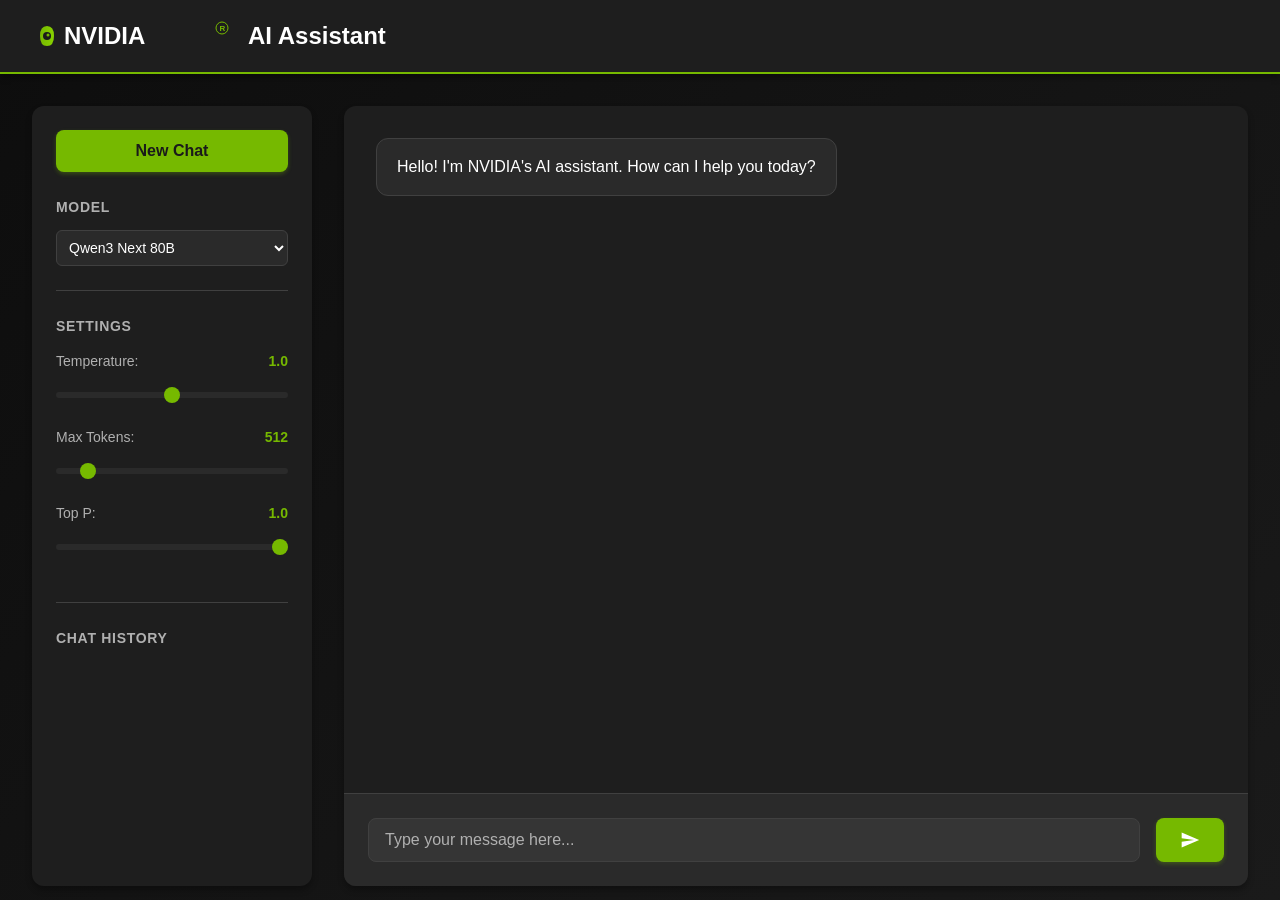
<file: index.html>
<!DOCTYPE html>
<html lang="en">
<head>
    <meta charset="UTF-8">
    <meta name="viewport" content="width=device-width, initial-scale=1.0">
    <title>NVIDIA AI Assistant</title>
    <link rel="stylesheet" href="css/styles.css">
</head>
<body>
    <header>
        <div class="container header-content">
            <div class="logo">
                <img src="assets/nvidia-logo.svg" alt="NVIDIA Logo">
                <h1>AI Assistant</h1>
            </div>
        </div>
    </header>
    
    <div class="container">
        <div class="chat-container">
            <div class="sidebar">
                <button class="new-chat-btn">New Chat</button>
                
                <div class="model-selector">
                    <h3>Model</h3>
                    <select id="model-select">
                        <option value="qwen/qwen3-next-80b-a3b-thinking" selected>Qwen3 Next 80B</option>
                        <option value="meta/llama3-70b-instruct">Llama3 70B Instruct</option>
                        <option value="anthropic/claude-3-opus">Claude 3 Opus</option>
                    </select>
                </div>
                
                <div class="settings">
                    <h3>Settings</h3>
                    
                    <div class="setting-item">
                        <label for="temperature">Temperature: <span class="setting-value">1.0</span></label>
                        <input type="range" id="temperature" min="0" max="2" step="0.1" value="1.0">
                    </div>
                    
                    <div class="setting-item">
                        <label for="max-tokens">Max Tokens: <span class="setting-value">512</span></label>
                        <input type="range" id="max-tokens" min="64" max="4096" step="64" value="512">
                    </div>
                    
                    <div class="setting-item">
                        <label for="top-p">Top P: <span class="setting-value">1.0</span></label>
                        <input type="range" id="top-p" min="0" max="1" step="0.05" value="1.0">
                    </div>
                </div>
                
                <div class="chat-history">
                    <h3>Chat History</h3>
                    <!-- Chat history items will be added dynamically -->
                </div>
            </div>
            
            <div class="main-chat">
                <div class="chat-messages" id="chat-messages">
                    <!-- Messages will be added dynamically -->
                </div>
                
                <div class="chat-input">
                    <input type="text" id="user-input" placeholder="Type your message here...">
                    <button class="send-btn">
                        <svg width="24" height="24" viewBox="0 0 24 24" fill="none" xmlns="http://www.w3.org/2000/svg">
                            <path d="M2.01 21L23 12 2.01 3 2 10l15 2-15 2z" fill="white"/>
                        </svg>
                    </button>
                </div>
            </div>
        </div>
    </div>

    <script type="module" src="js/main.js"></script>
</body>
</html>
</file>
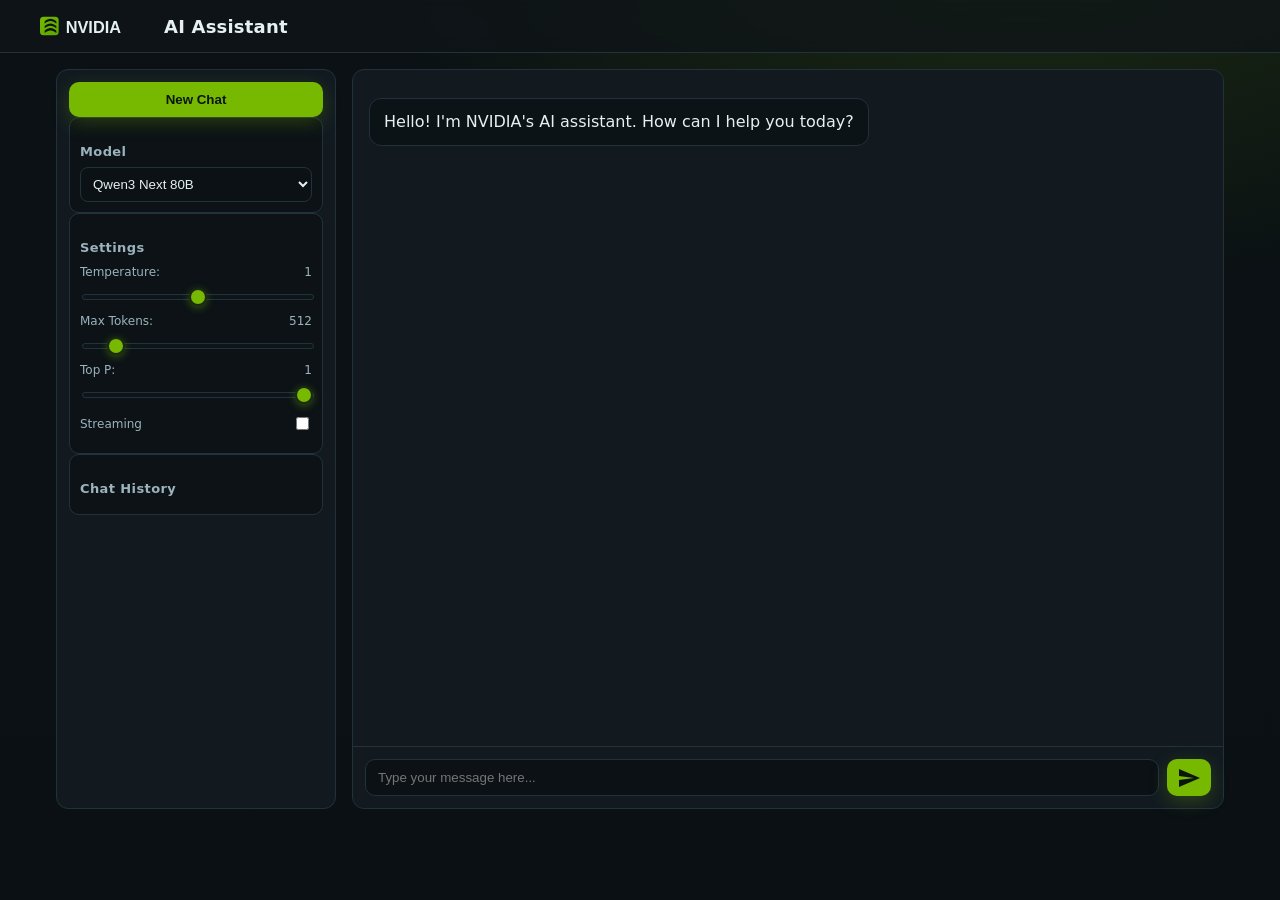
<file: nvidia-ai-chatbot/index.html>
<!DOCTYPE html>
<html lang="en">
<head>
  <meta charset="UTF-8" />
  <meta name="viewport" content="width=device-width, initial-scale=1.0" />
  <title>NVIDIA AI Assistant</title>
  <link rel="stylesheet" href="css/styles.css" />
</head>
<body>
  <header>
    <div class="container header-content">
      <div class="logo">
        <img src="assets/nvidia-logo.svg" alt="NVIDIA Logo" />
        <h1>AI Assistant</h1>
      </div>
    </div>
  </header>

  <div class="container">
    <div class="chat-container">
      <div class="sidebar">
        <button class="new-chat-btn">New Chat</button>

        <div class="model-selector">
          <h3>Model</h3>
          <select id="model-select">
            <option value="qwen/qwen3-next-80b-a3b-thinking" selected>Qwen3 Next 80B</option>
            <option value="meta/llama3-70b-instruct">Llama3 70B Instruct</option>
            <option value="anthropic/claude-3-opus">Claude 3 Opus</option>
          </select>
        </div>

        <div class="settings">
          <h3>Settings</h3>

          <div class="setting-item">
            <label for="temperature">Temperature: <span class="setting-value">1.0</span></label>
            <input type="range" id="temperature" min="0" max="2" step="0.1" value="1.0" />
          </div>

          <div class="setting-item">
            <label for="max-tokens">Max Tokens: <span class="setting-value">512</span></label>
            <input type="range" id="max-tokens" min="64" max="4096" step="64" value="512" />
          </div>

          <div class="setting-item">
            <label for="top-p">Top P: <span class="setting-value">1.0</span></label>
            <input type="range" id="top-p" min="0" max="1" step="0.05" value="1.0" />
          </div>

          <div class="setting-item" style="margin-top:12px; display:flex; align-items:center; justify-content: space-between;">
            <label for="stream-toggle" style="margin:0;">Streaming</label>
            <input type="checkbox" id="stream-toggle" />
          </div>
        </div>

        <div class="chat-history">
          <h3>Chat History</h3>
        </div>
      </div>

      <div class="main-chat">
        <div class="chat-messages" id="chat-messages"></div>

        <div class="chat-input">
          <input type="text" id="user-input" placeholder="Type your message here..." />
          <button class="send-btn" aria-label="Send message">
            <svg width="24" height="24" viewBox="0 0 24 24" fill="none" xmlns="http://www.w3.org/2000/svg">
              <path d="M2.01 21L23 12 2.01 3 2 10l15 2-15 2z" />
            </svg>
          </button>
        </div>
      </div>
    </div>
  </div>

  <script type="module" src="js/main.js"></script>
</body>
</html>
</file>
<file: css/styles.css>
/* Reset and Base Styles */
* {
    margin: 0;
    padding: 0;
    box-sizing: border-box;
}

:root {
    --nvidia-green: #76b900;
    --nvidia-dark: #1a1a1a;
    --nvidia-darker: #0d0d0d;
    --text-primary: #ffffff;
    --text-secondary: #b0b0b0;
    --bg-primary: #1e1e1e;
    --bg-secondary: #2a2a2a;
    --bg-tertiary: #353535;
    --border-color: #404040;
    --shadow: 0 4px 6px rgba(0, 0, 0, 0.3);
    --shadow-lg: 0 10px 25px rgba(0, 0, 0, 0.5);
}

body {
    font-family: -apple-system, BlinkMacSystemFont, 'Segoe UI', Roboto, 'Helvetica Neue', Arial, sans-serif;
    background: linear-gradient(135deg, var(--nvidia-darker) 0%, var(--nvidia-dark) 100%);
    color: var(--text-primary);
    line-height: 1.6;
    min-height: 100vh;
}

/* Header */
header {
    background: var(--bg-primary);
    border-bottom: 2px solid var(--nvidia-green);
    padding: 1rem 0;
    box-shadow: var(--shadow);
    position: sticky;
    top: 0;
    z-index: 100;
}

.header-content {
    display: flex;
    align-items: center;
    justify-content: space-between;
}

.logo {
    display: flex;
    align-items: center;
    gap: 1rem;
}

.logo img {
    height: 40px;
    width: auto;
}

.logo h1 {
    font-size: 1.5rem;
    font-weight: 600;
    color: var(--text-primary);
}

/* Container */
.container {
    max-width: 1400px;
    margin: 0 auto;
    padding: 0 2rem;
}

/* Chat Container */
.chat-container {
    display: grid;
    grid-template-columns: 280px 1fr;
    gap: 2rem;
    margin-top: 2rem;
    margin-bottom: 2rem;
    height: calc(100vh - 120px);
}

/* Sidebar */
.sidebar {
    background: var(--bg-primary);
    border-radius: 12px;
    padding: 1.5rem;
    box-shadow: var(--shadow);
    display: flex;
    flex-direction: column;
    gap: 1.5rem;
    overflow-y: auto;
}

.new-chat-btn {
    background: var(--nvidia-green);
    color: var(--nvidia-dark);
    border: none;
    padding: 0.75rem 1.5rem;
    border-radius: 8px;
    font-size: 1rem;
    font-weight: 600;
    cursor: pointer;
    transition: all 0.3s ease;
    box-shadow: 0 2px 4px rgba(118, 185, 0, 0.3);
}

.new-chat-btn:hover {
    background: #88d100;
    transform: translateY(-2px);
    box-shadow: 0 4px 8px rgba(118, 185, 0, 0.4);
}

.new-chat-btn:active {
    transform: translateY(0);
}

/* Model Selector */
.model-selector h3,
.settings h3,
.chat-history h3 {
    font-size: 0.875rem;
    text-transform: uppercase;
    color: var(--text-secondary);
    margin-bottom: 0.75rem;
    letter-spacing: 0.05em;
}

#model-select {
    width: 100%;
    background: var(--bg-secondary);
    color: var(--text-primary);
    border: 1px solid var(--border-color);
    padding: 0.5rem;
    border-radius: 6px;
    font-size: 0.875rem;
    cursor: pointer;
    transition: all 0.3s ease;
}

#model-select:hover {
    border-color: var(--nvidia-green);
}

#model-select:focus {
    outline: none;
    border-color: var(--nvidia-green);
    box-shadow: 0 0 0 3px rgba(118, 185, 0, 0.1);
}

/* Settings */
.settings {
    border-top: 1px solid var(--border-color);
    padding-top: 1.5rem;
}

.setting-item {
    margin-bottom: 1.25rem;
}

.setting-item label {
    display: flex;
    justify-content: space-between;
    font-size: 0.875rem;
    color: var(--text-secondary);
    margin-bottom: 0.5rem;
}

.setting-value {
    color: var(--nvidia-green);
    font-weight: 600;
}

.setting-item input[type="range"] {
    width: 100%;
    height: 6px;
    background: var(--bg-secondary);
    border-radius: 3px;
    outline: none;
    -webkit-appearance: none;
    appearance: none;
}

.setting-item input[type="range"]::-webkit-slider-thumb {
    -webkit-appearance: none;
    appearance: none;
    width: 16px;
    height: 16px;
    background: var(--nvidia-green);
    cursor: pointer;
    border-radius: 50%;
    transition: all 0.3s ease;
}

.setting-item input[type="range"]::-webkit-slider-thumb:hover {
    background: #88d100;
    transform: scale(1.2);
}

.setting-item input[type="range"]::-moz-range-thumb {
    width: 16px;
    height: 16px;
    background: var(--nvidia-green);
    cursor: pointer;
    border-radius: 50%;
    border: none;
    transition: all 0.3s ease;
}

.setting-item input[type="range"]::-moz-range-thumb:hover {
    background: #88d100;
    transform: scale(1.2);
}

/* Chat History */
.chat-history {
    border-top: 1px solid var(--border-color);
    padding-top: 1.5rem;
    flex-grow: 1;
}

/* Main Chat */
.main-chat {
    background: var(--bg-primary);
    border-radius: 12px;
    box-shadow: var(--shadow);
    display: flex;
    flex-direction: column;
    overflow: hidden;
}

/* Chat Messages */
.chat-messages {
    flex-grow: 1;
    padding: 2rem;
    overflow-y: auto;
    display: flex;
    flex-direction: column;
    gap: 1rem;
}

.chat-messages::-webkit-scrollbar {
    width: 8px;
}

.chat-messages::-webkit-scrollbar-track {
    background: var(--bg-secondary);
}

.chat-messages::-webkit-scrollbar-thumb {
    background: var(--border-color);
    border-radius: 4px;
}

.chat-messages::-webkit-scrollbar-thumb:hover {
    background: var(--nvidia-green);
}

/* Messages */
.message {
    display: flex;
    margin-bottom: 1rem;
    animation: fadeIn 0.3s ease;
}

@keyframes fadeIn {
    from {
        opacity: 0;
        transform: translateY(10px);
    }
    to {
        opacity: 1;
        transform: translateY(0);
    }
}

.message-content {
    max-width: 80%;
    padding: 1rem 1.25rem;
    border-radius: 12px;
    line-height: 1.5;
    word-wrap: break-word;
}

.user-message {
    justify-content: flex-end;
}

.user-message .message-content {
    background: var(--nvidia-green);
    color: var(--nvidia-dark);
    font-weight: 500;
}

.bot-message {
    justify-content: flex-start;
}

.bot-message .message-content {
    background: var(--bg-secondary);
    color: var(--text-primary);
    border: 1px solid var(--border-color);
}

/* Typing Indicator */
.typing-indicator {
    display: flex;
    align-items: center;
    gap: 0.5rem;
    padding: 1rem 1.25rem;
}

.typing-indicator span {
    width: 8px;
    height: 8px;
    background: var(--nvidia-green);
    border-radius: 50%;
    animation: typing 1.4s infinite;
}

.typing-indicator span:nth-child(2) {
    animation-delay: 0.2s;
}

.typing-indicator span:nth-child(3) {
    animation-delay: 0.4s;
}

@keyframes typing {
    0%, 60%, 100% {
        transform: translateY(0);
        opacity: 0.7;
    }
    30% {
        transform: translateY(-10px);
        opacity: 1;
    }
}

/* Chat Input */
.chat-input {
    display: flex;
    gap: 1rem;
    padding: 1.5rem;
    background: var(--bg-secondary);
    border-top: 1px solid var(--border-color);
}

#user-input {
    flex-grow: 1;
    background: var(--bg-tertiary);
    color: var(--text-primary);
    border: 1px solid var(--border-color);
    padding: 0.75rem 1rem;
    border-radius: 8px;
    font-size: 1rem;
    font-family: inherit;
    transition: all 0.3s ease;
}

#user-input:focus {
    outline: none;
    border-color: var(--nvidia-green);
    box-shadow: 0 0 0 3px rgba(118, 185, 0, 0.1);
}

#user-input::placeholder {
    color: var(--text-secondary);
}

.send-btn {
    background: var(--nvidia-green);
    color: var(--text-primary);
    border: none;
    padding: 0.75rem 1.5rem;
    border-radius: 8px;
    cursor: pointer;
    display: flex;
    align-items: center;
    justify-content: center;
    transition: all 0.3s ease;
    box-shadow: 0 2px 4px rgba(118, 185, 0, 0.3);
}

.send-btn:hover {
    background: #88d100;
    transform: translateY(-2px);
    box-shadow: 0 4px 8px rgba(118, 185, 0, 0.4);
}

.send-btn:active {
    transform: translateY(0);
}

.send-btn svg {
    width: 20px;
    height: 20px;
}

/* Responsive Design */
@media (max-width: 968px) {
    .chat-container {
        grid-template-columns: 1fr;
        height: auto;
    }

    .sidebar {
        order: 2;
    }

    .main-chat {
        order: 1;
        height: 60vh;
    }
}

@media (max-width: 640px) {
    .container {
        padding: 0 1rem;
    }

    .logo h1 {
        font-size: 1.25rem;
    }

    .chat-container {
        gap: 1rem;
        margin-top: 1rem;
    }

    .message-content {
        max-width: 90%;
        padding: 0.75rem 1rem;
        font-size: 0.9rem;
    }

    .chat-input {
        padding: 1rem;
        gap: 0.5rem;
    }

    #user-input {
        padding: 0.625rem 0.875rem;
        font-size: 0.9rem;
    }

    .send-btn {
        padding: 0.625rem 1rem;
    }
}
</file>
<file: nvidia-ai-chatbot/css/styles.css>
:root {
  --bg: #0f1519;
  --panel: #121a20;
  --panel-2: #0c1216;
  --text: #e6f0f2;
  --muted: #9bb3bd;
  --accent: #76b900; /* NVIDIA green */
  --accent-2: #4e8a00;
  --border: #22323d;
}

* { box-sizing: border-box; }
html, body { height: 100%; }
body {
  margin: 0;
  font-family: Inter, system-ui, -apple-system, Segoe UI, Roboto, Ubuntu, Cantarell, "Helvetica Neue", Arial, "Apple Color Emoji", "Segoe UI Emoji";
  background: radial-gradient(1200px 800px at 80% -20%, rgba(118,185,0,0.2), transparent 60%),
              linear-gradient(180deg, #0b1114, #0a1013);
  color: var(--text);
}

.container { max-width: 1200px; margin: 0 auto; padding: 0 16px; }

header {
  border-bottom: 1px solid var(--border);
  position: sticky;
  top: 0; background: rgba(15,21,25,0.75); backdrop-filter: blur(8px);
  z-index: 10;
}
.header-content { display: flex; align-items: center; gap: 12px; padding: 12px 0; }
.logo { display: flex; align-items: center; gap: 12px; }
.logo img { height: 28px; }
.logo h1 { font-size: 18px; margin: 0; font-weight: 600; letter-spacing: 0.2px; }

.chat-container { display: grid; grid-template-columns: 280px 1fr; gap: 16px; padding: 16px 0 24px; }

.sidebar { background: var(--panel); border: 1px solid var(--border); border-radius: 12px; padding: 12px; }
.sidebar h3 { margin: 16px 0 8px; font-size: 13px; color: var(--muted); font-weight: 600; letter-spacing: 0.4px; }

.new-chat-btn { width: 100%; background: var(--accent); color: #0b150c; border: none; border-radius: 10px; padding: 10px 12px; font-weight: 700; cursor: pointer; transition: transform 0.05s ease, box-shadow 0.2s ease; box-shadow: 0 6px 18px rgba(118,185,0,0.25); }
.new-chat-btn:hover { transform: translateY(-1px); }
.new-chat-btn:active { transform: translateY(0); }

.model-selector, .settings, .chat-history { background: var(--panel-2); border: 1px solid var(--border); border-radius: 10px; padding: 10px; }

select, input[type="range"], input[type="text"] { width: 100%; }
select { background: #0b1114; color: var(--text); border: 1px solid var(--border); border-radius: 8px; padding: 8px; }

.setting-item { margin: 10px 0; }
.setting-item label { display: flex; justify-content: space-between; font-size: 12px; color: var(--muted); margin-bottom: 6px; }
input[type="range"] { -webkit-appearance: none; height: 6px; background: #0d1519; border: 1px solid var(--border); border-radius: 999px; }
input[type="range"]::-webkit-slider-thumb { -webkit-appearance: none; width: 18px; height: 18px; background: var(--accent); border-radius: 50%; border: 2px solid #1b2a15; box-shadow: 0 2px 8px rgba(118,185,0,0.4); }

.main-chat { background: var(--panel); border: 1px solid var(--border); border-radius: 12px; display: grid; grid-template-rows: 1fr auto; min-height: calc(100vh - 160px); }

.chat-messages { padding: 16px; overflow-y: auto; }
.message { display: flex; margin: 12px 0; }
.message .message-content { max-width: 80%; padding: 12px 14px; border-radius: 12px; line-height: 1.4; white-space: pre-wrap; word-break: break-word; }
.user-message .message-content { background: #0e171c; border: 1px solid #23343f; margin-left: auto; }
.bot-message .message-content { background: #0c1317; border: 1px solid #21303a; }

.chat-input { display: grid; grid-template-columns: 1fr 44px; gap: 8px; padding: 12px; border-top: 1px solid var(--border); background: linear-gradient(180deg, rgba(18,26,32,0.8), rgba(18,26,32,0.6)); border-radius: 0 0 12px 12px; }
.chat-input input { background: #0b1114; color: var(--text); border: 1px solid var(--border); border-radius: 10px; padding: 10px 12px; }
.send-btn { background: var(--accent); border: none; border-radius: 10px; display: grid; place-items: center; cursor: pointer; box-shadow: 0 6px 18px rgba(118,185,0,0.25); }
.send-btn svg path { fill: #0b150c; }

.typing-indicator-container .message-content { display: inline-flex; gap: 6px; align-items: center; }
.typing-indicator span { display: inline-block; width: 6px; height: 6px; background: var(--muted); border-radius: 50%; opacity: 0.6; animation: bounce 1.4s infinite ease-in-out both; }
.typing-indicator span:nth-child(1) { animation-delay: -0.32s; }
.typing-indicator span:nth-child(2) { animation-delay: -0.16s; }

@keyframes bounce {
  0%, 80%, 100% { transform: scale(0); }
  40% { transform: scale(1); }
}

@media (max-width: 920px) {
  .chat-container { grid-template-columns: 1fr; }
}
</file>
